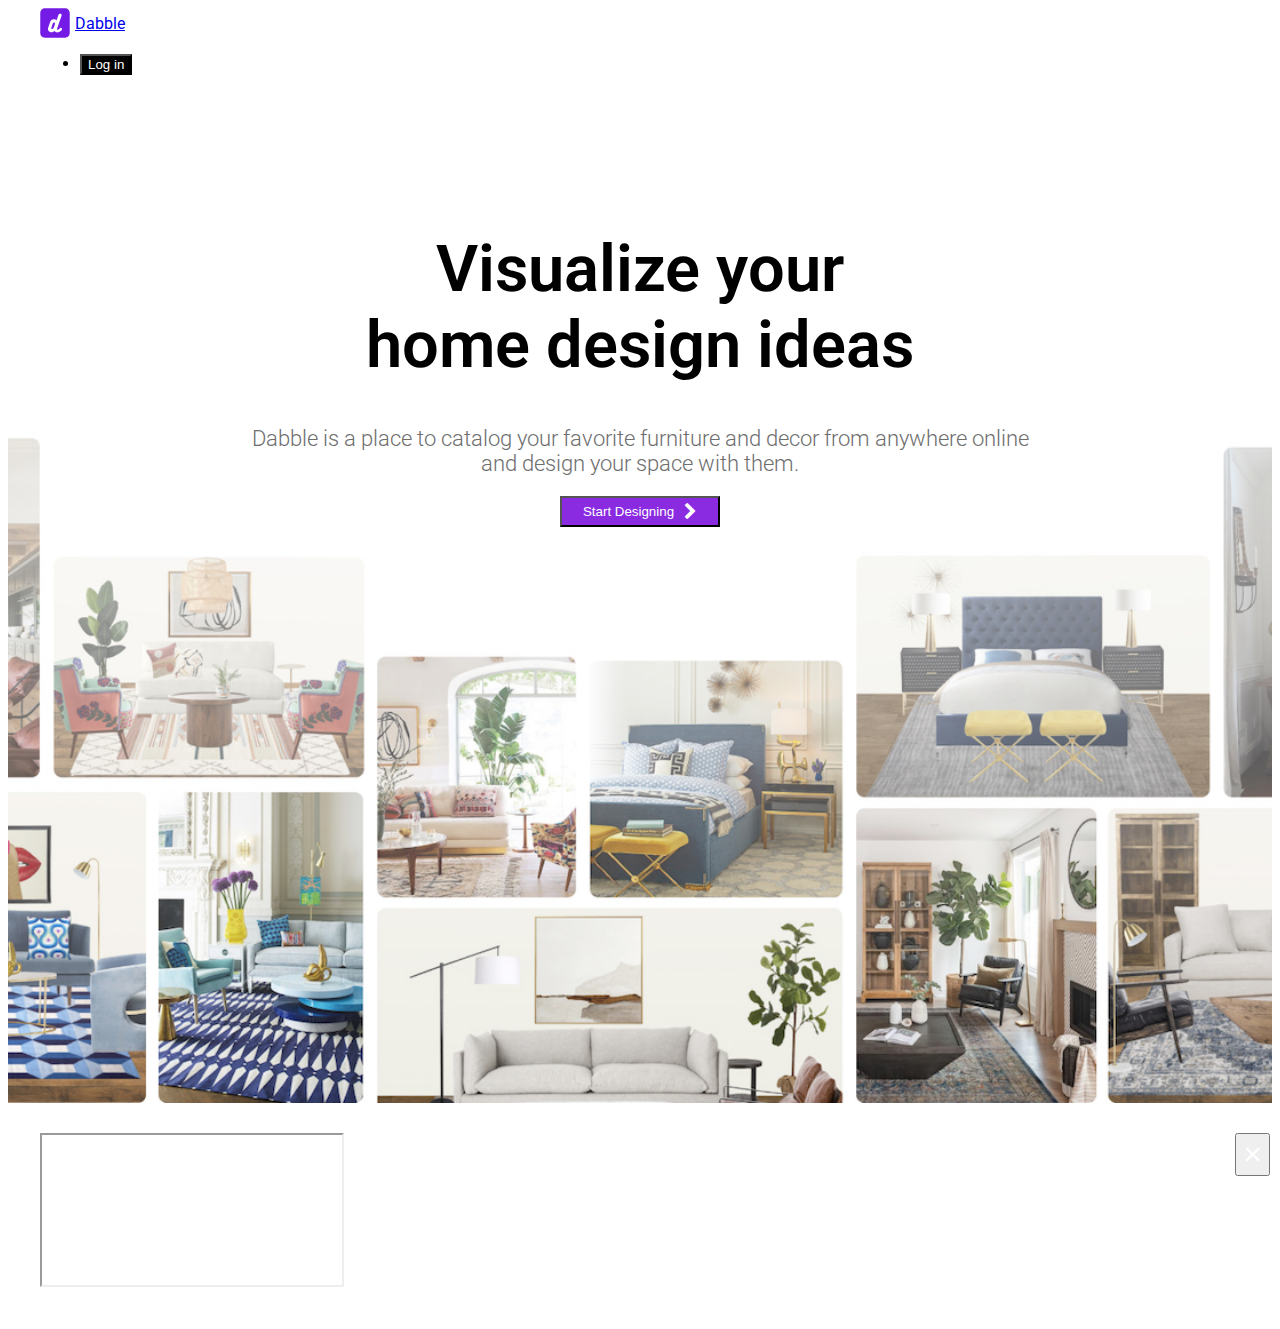
<file: index.html>
<!DOCTYPE html>
<html lang="en">
<head>
    <meta charset="UTF-8">
    <meta name="viewport" content="width=device-width, initial-scale=1.0,  shrink-to-fit=no">
    <title>Dabble: Clip, Design, Shop</title>

    <meta property="og:title" content="Dabble: Visualize your home design ideas">
    <meta property="og:description" content="Dabble is a place to catalog your favorite furniture and decor from anywhere online and design your space with them.">
    <meta property="og:image" content="https://dabble.so/socialcard.png">
    <meta property="og:url" content="https://dabble.so">

    <meta name="twitter:title" content="Dabble: Visualize your home design ideas">
    <meta name="twitter:description" content="Dabble is a place to catalog your favorite furniture and decor from anywhere online and design your space with them."></meta>
    <meta name="twitter:image" content="https://dabble.so/socialcard.png?4362984378"> </meta>
    <meta name="twitter:card" content="summary_large_image">

    <!-- Bootstrap CSS -->
    <link rel="stylesheet" href="https://cdn.jsdelivr.net/npm/bootstrap@4.5.3/dist/css/bootstrap.min.css" integrity="sha384-TX8t27EcRE3e/ihU7zmQxVncDAy5uIKz4rEkgIXeMed4M0jlfIDPvg6uqKI2xXr2" crossorigin="anonymous">
    <link rel="stylesheet" href="index.css">
    <script src="scripts.js"></script>

    <!-- Font awesome -->
    <link rel="stylesheet" href="https://cdnjs.cloudflare.com/ajax/libs/font-awesome/4.7.0/css/font-awesome.min.css">
    <link rel="preconnect" href="https://fonts.gstatic.com">
    <link href="https://fonts.googleapis.com/css2?family=Roboto:ital,wght@0,100;0,300;0,400;0,500;0,700;0,900;1,100;1,300;1,400;1,500;1,700;1,900&display=swap" rel="stylesheet">

    <!-- Global site tag (gtag.js) - Google Analytics -->
    <script async src="https://www.googletagmanager.com/gtag/js?id=G-BMTZ75M684"></script>
    <script>
    window.dataLayer = window.dataLayer || [];
    function gtag(){dataLayer.push(arguments);}
    gtag('js', new Date());

    gtag('config', 'G-BMTZ75M684');
    </script>
</head>
<body>

    <!-- Page container -->

    <div class="pagecontainer"> 
        <div id="content">
            <!-- Navbar -->
            <nav class="navbar fixed-top navbar-expand-lg navbar-light justify-content-between ">
                <a class="navbar-brand mb-0 h1" href="#">
                   <div style="display: flex; align-items: center;">
                    <img src="images/dabble_logo.svg" width="30"> 
                    <div style="padding-left: 5px;">Dabble</div>
                   </div>
                </a>
                <!-- <button class="navbar-toggler" type="button" data-toggle="collapse" data-target="#navbarSupportedContent" aria-controls="navbarSupportedContent" aria-expanded="false" aria-label="Toggle navigation">
                <span class="navbar-toggler-icon"></span>
                </button> -->
                <!-- <div class="collapse navbar-collapse" id="navbarSupportedContent"> -->
                <div>
                    <ul class="navbar-nav ml-auto">
                        <!-- <li class="nav-item " > 
                            <a class="nav-link current" href="#">Home </a>
                        </li>
                        <li class="nav-item" >
                            <a class="nav-link" href="#">About</a>
                        </li> -->
                        <li class="nav-item">
                            <a href="https://app.dabble.so">
                                <button type="button" class="btn btn-md rounded-pill loginbutton" >
                                Log in
                                </button>
                            </a>
                        </li>
                    </ul>
                </div>
            </nav>




        <div class="bannersection"> 
        <div class="container">
            
            
            <div class="row o-hidden mt-1 mb-2">

                <div class="leftcol col-md-12">
                    <div style="max-width: 1200px; margin: auto;">
                        <h1 class="headertitle" style="text-align: center;">Visualize your <br /> home design ideas</h1>
                        
                        <p style="color: rgb(110, 110, 110); max-width: 800px; margin: 0 auto; text-align: center; font-size: 22px; font-weight: 300;" class=" py-4">Dabble is a place to catalog your favorite furniture and decor from anywhere online and design your space with them.</p>
                        
                        <div style="text-align: center; margin-top: 20px;">
                            <a href="https://app.dabble.so">
                                <button type="button" class="btn btn-lg rounded-pill ctabutton" style="font-weight: 400;">
                                    <div style=" padding-left: 15px; padding-right: 15px; padding-top: 5px; padding-bottom: 5px; display: flex; align-items: center;">
                                        <div>Start Designing</div> 
                                        <div><i class="fa fa-chevron-right fa-lg" style="padding-left: 10px;"> </i></div>
                                    </div>
                                </button>
                            </a>
   
                        </div>
                        <!--
                        <button type="button" class="btn btn-primary btn-lg rounded-pill video-btn" data-toggle="modal" data-src="https://www.youtube.com/embed/Jfrjeg26Cwk" data-target="#myModal">
                            <i class="fa fa-h fa-lg"> </i> Watch Video
                        </button>
                        -->
                    </div>
                </div>
                <div class="rightcol col-md-12">
                    <div style="width: 95%;">
                        <div class="videocontainer" style="margin: 0 auto;">
                           
                        </div>
                    </div>
                </div>
            </div>
        </div>
        </div>


        <!--
        <footer class="pt-5 pb-5 border-top section-bg-dark">
            <div class ="container ">
            <div class="row">
              <div class="col-6 col-md">

                <ul class="list-unstyled text-small">
                    <li><span class="text-muted" href="https://answers.placenote.com/">DABBLE © 2020 </span></li>
                    <li><span class="text-muted" href="https://answers.placenote.com/">by Placenote</span></li>
  
                  </ul>


              </div>

              <div class="col-6 col-md" style="display:none;">

                <ul class="list-unstyled text-small">
                  <li><a class="text-muted" href="https://answers.placenote.com/">Instagram</a></li>
                  <li><a class="text-muted" href="https://answers.placenote.com/">Pinterest</a></li>
                  <li><a class="text-muted" href="https://answers.placenote.com/">Facebook</a></li>
                  <li><a class="text-muted" href="https://answers.placenote.com/">Twitter</a></li>

                </ul>
              </div>
              <div class="col-6 col-md">
          
                <ul class="list-unstyled text-small">
                  <li><a class="text-muted" href="#">Back to top</a></li>
                  <li><a class="text-muted" href="#">Home</a></li>
                  <li><a class="text-muted" href="https://app.dabble.style">Start Designing ↗</a></li>
                </ul>
              </div>
            </div>
        </div>
          </footer>
        -->


        <!-- Modal -->
        <div class="modal fade" id="myModal" tabindex="-1" role="dialog" aria-labelledby="exampleModalLabel" aria-hidden="true">
            <div class="modal-dialog modal-dialog-centered" role="document">
            <div class="modal-content">
        
                
                <div class="modal-body">
        
                    <button type="button" class="close" data-dismiss="modal" aria-label="Close">
                        <span aria-hidden="true">&times;</span>
                    </button>

                    <!-- 16:9 aspect ratio -->
                    <div class="embed-responsive embed-responsive-16by9">
                        <iframe class="embed-responsive-item" src="" id="video"  allowscriptaccess="always" allow="autoplay"></iframe>
                    </div>
                
                </div>
        
            </div>
            </div>
        </div> 
        </div>
    </div>


    <!-- Bootstrap JS and JQuery bundles -->
    <script src="https://code.jquery.com/jquery-3.5.1.slim.min.js" integrity="sha384-DfXdz2htPH0lsSSs5nCTpuj/zy4C+OGpamoFVy38MVBnE+IbbVYUew+OrCXaRkfj" crossorigin="anonymous"></script>
    <script src="https://cdn.jsdelivr.net/npm/bootstrap@4.5.3/dist/js/bootstrap.bundle.min.js" integrity="sha384-ho+j7jyWK8fNQe+A12Hb8AhRq26LrZ/JpcUGGOn+Y7RsweNrtN/tE3MoK7ZeZDyx" crossorigin="anonymous"></script>
    
    <!-- Customer scripts -->
    <script src="scripts.js"></script>
    <!-- <script defer src="emoji-pop.js"></script> -->
</body>
</html>
</file>
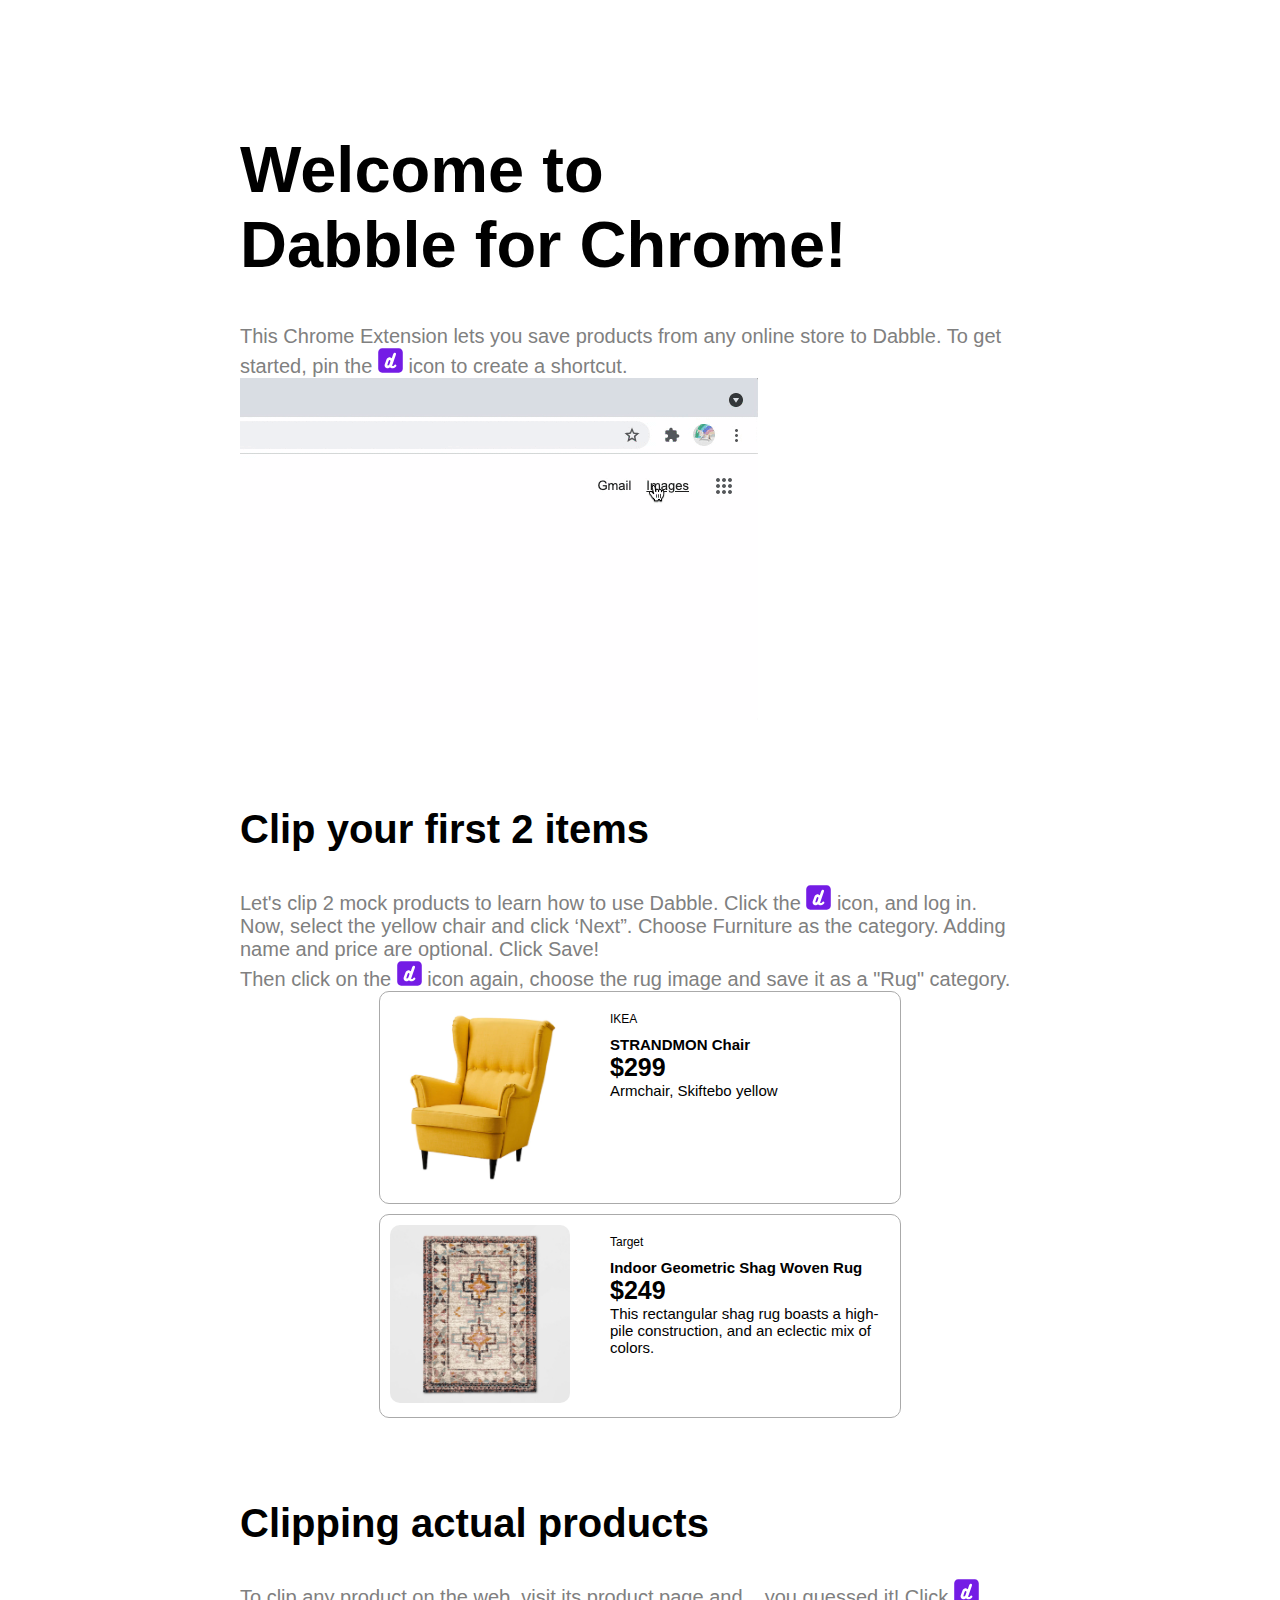
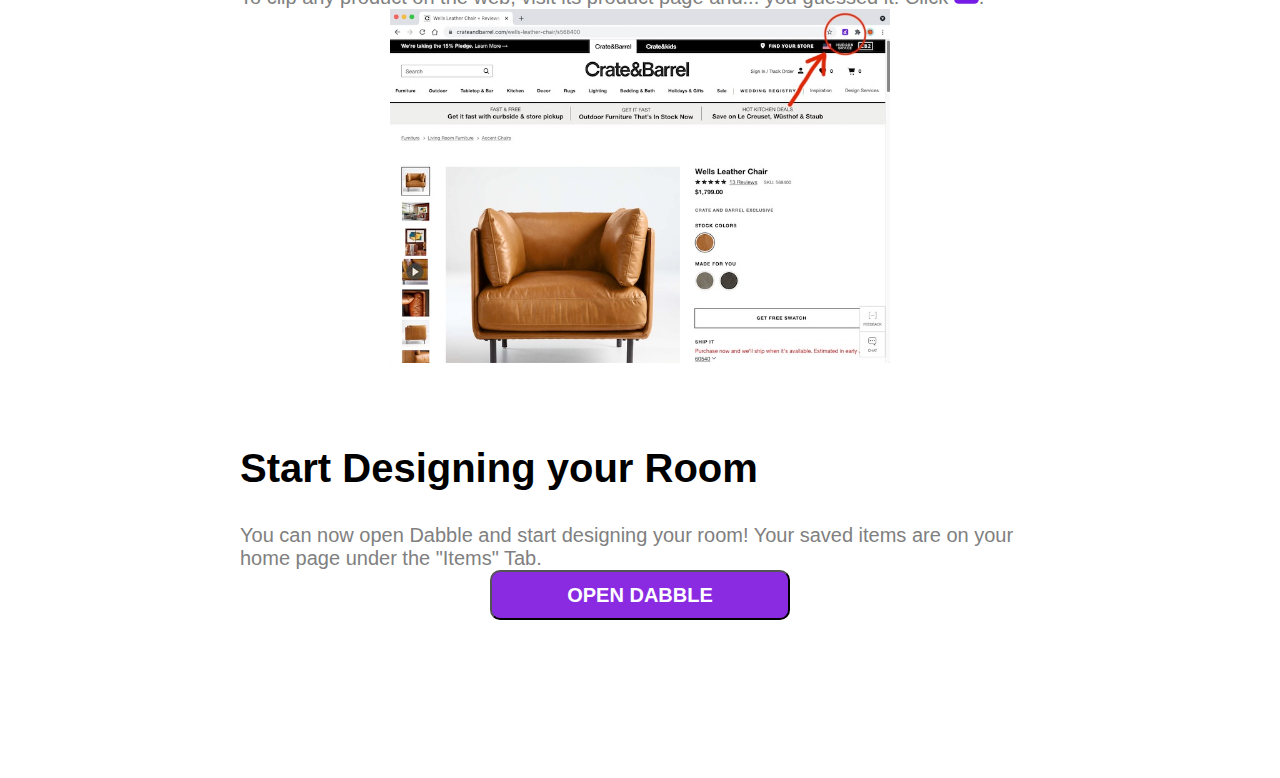
<file: chrome-welcome.html>
<!DOCTYPE html>
<html lang="en">
<head>
    <meta charset="UTF-8">
    <meta http-equiv="X-UA-Compatible" content="IE=edge">
    <meta name="viewport" content="width=device-width, initial-scale=1.0">
    <title>Document</title>

     <!-- Bootstrap CSS -->
     <link rel="stylesheet" href="https://cdn.jsdelivr.net/npm/bootstrap@4.5.3/dist/css/bootstrap.min.css" integrity="sha384-TX8t27EcRE3e/ihU7zmQxVncDAy5uIKz4rEkgIXeMed4M0jlfIDPvg6uqKI2xXr2" crossorigin="anonymous">
     <link rel="stylesheet" href="index.css">


</head>

<body>
    <!-- Setting up the full page-->
    <div class="fullpage" style="width: 100%; display: flex; justify-content: center; padding-top: 80px; padding-bottom: 150px;" >
        <div style="max-width: 1300px; padding-left: 20px; padding-right: 20px;">

            <!-- Individual rows of content -->
            <!-- Introduction -->
            <div class="row o-hidden mt-3 mb-5" style="padding-bottom: 50px;">
                <div class="leftcol col-md-6">
                    <div>
                        <h1 class="headertitle" style="text-align: left;">Welcome to <br> Dabble for Chrome!</h1>
                        <p style="color: grey; max-width: 800px; margin: 0 auto; text-align: left; font-size: 20px" class=" py-3">This Chrome Extension lets you save products from any online store to Dabble. To get started, pin the <img src="icons/dabble_logo.svg" height="25"></img> icon to create a shortcut.</p>
                    </div>
                </div>
                <div class="rightcol col-md-6">
                    <div>
                        <img src="images/pinning.gif" />
                    </div>
                </div>
            </div>

            <!-- Clipping demo -->
            <div class="row o-hidden mt-3 mb-5" style="padding-bottom: 50px;">
                <div class=" col-md-5">
                    <div>
                        <h2 style="text-align: left; font-size: 40px;"><strong>Clip your first 2 items</strong></h2>
                        <p style="color: grey; max-width: 800px; margin: 0 auto; text-align: left; font-size: 20px" class=" py-3">Let's clip 2 mock products to learn how to use Dabble. Click the <img src="icons/dabble_logo.svg" height="25"></img> icon, and log in.</p>
                        <p style="color: grey; max-width: 800px; margin: 0 auto; text-align: left; font-size: 20px" class=" py-3">Now, select the yellow chair and click ‘Next”. Choose Furniture as the category. Adding name and price are optional. Click Save!</p>
                        <p style="color: grey; max-width: 800px; margin: 0 auto; text-align: left; font-size: 20px" class=" py-3">Then click on the <img src="icons/dabble_logo.svg" height="25"></img> icon again, choose the rug image and save it as a "Rug" category.</p>
                    </div>
                </div>
                <div class=" col-md-7" style="display:flex; justify-content: center;">
                    <div style="display: flex; flex-direction: column;">
                        <div style="display: flex; width: 500px; justify-content: space-between; border-radius: 10px; padding: 10px; border: 1px solid #AAAAAA; margin-bottom: 10px;">
                            <div style="width: 36%">
                                <img src="images/chair.png" style="width: 100%; border-radius: 10px;" /> 
                            </div>
                            <div style="width: 56%;">
                                <p style=" margin: 0 auto; text-align: left; font-size: 12px; padding-bottom: 10px; padding-top: 10px"> IKEA</p>
                                <p style=" margin: 0 auto; text-align: left; font-size: 15px;"><strong>STRANDMON Chair</strong></p>
                                <p style=" margin: 0 auto; text-align: left; font-size: 25px;"><strong>$299</strong></p>
                                <p style=" margin: 0 auto; text-align: left; font-size: 15px;">Armchair, Skiftebo yellow</p>
                            </div>

                        </div>

                        <div style="display: flex; width: 500px; justify-content: space-between; border-radius: 10px; padding: 10px; border: 1px solid #AAAAAA;">
                            <div style="width: 36%">
                                <img src="images/rug.png" style="width: 100%; border-radius: 10px;" /> 
                            </div>
                            <div style="width: 56%;">
                                <p style=" margin: 0 auto; text-align: left; font-size: 12px; padding-bottom: 10px; padding-top: 10px"> Target</p>
                                <p style=" margin: 0 auto; text-align: left; font-size: 15px;"><strong>Indoor Geometric Shag Woven Rug</strong></p>
                                <p style=" margin: 0 auto; text-align: left; font-size: 25px;"><strong>$249</strong></p>
                                <p style=" margin: 0 auto; text-align: left; font-size: 15px;">This rectangular shag rug boasts a high-pile construction, and an eclectic mix of colors.</p>
                            </div>

                        </div>
                    </div>

                </div>
            </div>

            <!-- Clipping demo -->
            <div class="row o-hidden mt-3 mb-5" style="padding-bottom: 50px;">
                <div class=" col-md-5">
                    <div>
                        <h2 style="text-align: left; font-size: 40px;"><strong>Clipping actual products</strong></h2>
                        <p style="color: grey; max-width: 800px; margin: 0 auto; text-align: left; font-size: 20px" class=" py-3">To clip any product on the web, visit its product page and... you guessed it! Click <img src="icons/dabble_logo.svg" height="25"></img>.</p>
                    </div>
                </div>
                <div class="rightcol col-md-7" style="display: flex; justify-content: center;">

                        <img width="500px" src="images/clippingrealproducts.jpg" />
  
                </div>
            </div>
            <!-- Open Dabble -->
            <div class="row o-hidden mt-3 mb-3">
                <div class="col-md-4">
                    <div>
                        <h2 style="text-align: left;  font-size: 40px;"><strong>Start Designing your Room</strong></h1>
                        <p style="color: grey; max-width: 800px; margin: 0 auto; text-align: left; font-size: 20px" class=" py-3">You can now open Dabble and start designing your room! Your saved items are on your home page under the "Items" Tab.</p>
                        
                    </div>
                </div>
                <div class="col-md-8" style="display: flex; align-items: center; justify-content: center;">
                        
                    <a href="https://app.dabble.so"><button type="button" class="btn open-dabble-button"><strong>OPEN DABBLE</strong></button></a>

                </div>
            </div>


        </div>
    </div>
    

    <!-- Bootstrap JS and JQuery bundles -->
    <script src="https://code.jquery.com/jquery-3.5.1.slim.min.js" integrity="sha384-DfXdz2htPH0lsSSs5nCTpuj/zy4C+OGpamoFVy38MVBnE+IbbVYUew+OrCXaRkfj" crossorigin="anonymous"></script>
    <script src="https://cdn.jsdelivr.net/npm/bootstrap@4.5.3/dist/js/bootstrap.bundle.min.js" integrity="sha384-ho+j7jyWK8fNQe+A12Hb8AhRq26LrZ/JpcUGGOn+Y7RsweNrtN/tE3MoK7ZeZDyx" crossorigin="anonymous"></script>

</body>
</html>
</file>
<file: index.css>
body {
  background-color:  #ffffff;
  position: relative;
  font-family: 'Roboto', sans-serif;
  /*
  lighter: FFFEFB
  darker: F5F2F0
  */
}


.navbar {
    max-width: 1200px; 
    margin: auto;
}

.nav-item a {
  margin-right: 10px;
}

.nav-item a:hover {
  text-decoration: none;
}

.rightcol {
  margin-left: 0px;
  z-index: -1;
  right: 10px;
  bottom: 10px;
}

.ctabutton {
  background-color: blueviolet;
  color: white;
}

.ctabutton:hover {
  background-color: rgb(82, 27, 133);
  color: white;
}

.loginbutton {
  background-color: rgb(0, 0, 0);
  color: white;
}

.loginbutton:hover {
  background-color: rgb(49, 49, 49);
  color: white;
}

.videocontainer {
  width: 90%;
}

.modal-dialog {
  max-width: 1200px;
  margin: 30px auto;
}

.modal-body {
position:relative;
padding:0px;
}
.close {
position:absolute;
right:-30px;
top:0;
z-index:999;
font-size:2rem;
font-weight: normal;
color:#fff;
opacity:1;
}


.cta-link:hover {
  text-decoration: underline;
}

.bannersection {
    background-image: url(images/backgroundgrid.jpeg);
    background-repeat: no-repeat;
    background-size: cover;
    height: calc(100vh);
    background-position: center;
    padding-top: 6rem;
    padding-bottom: 1rem;
    
}

.headertitle {
    font-size: 65px;
    font-weight: 600;
}

.underthefoldbanner {
    font-size: 50px;
    font-weight: 400;
    color: rgb(122, 122, 122);
}

.sectionbanner {
    font-size: 50px;
    font-weight: 250;
}


.underthefoldbanner strong {

    font-weight: 500;

}

.sectionheader {
    font-size: 45px;
    font-weight: 600;

}

.pagecontainer {
  left: 0;
  position: relative;
  top: 0;
  width: 100%;
}

#content {
  overflow: hidden;
  position: relative;
}

.particle {
  pointer-events: none;
  position: absolute;
  will-change: transform;
}


.spacer {
    height: 50px;
}

.open-dabble-button {
  width: 300px; 
  height: 50px; 
  font-size: 20px; 
  background-color: blueviolet; 
  color: #FFF;
  border-radius: 10px;
}

.open-dabble-button:hover {
  background-color: black;
  color: #FFF;
}
  
  @media only screen and (max-width: 740px) {

    .rightcol {
      margin-top: 50px;
    }

    .videocontainer {
      width: 100%;
    }

    .headertitle {
      font-size: 50px;
      font-weight: 600;
    }

    .bannersection {
      background-image: url(images/backgroundimagesmall.jpeg);
      background-size: contain;
      background-position: bottom;
    }

  }
</file>
